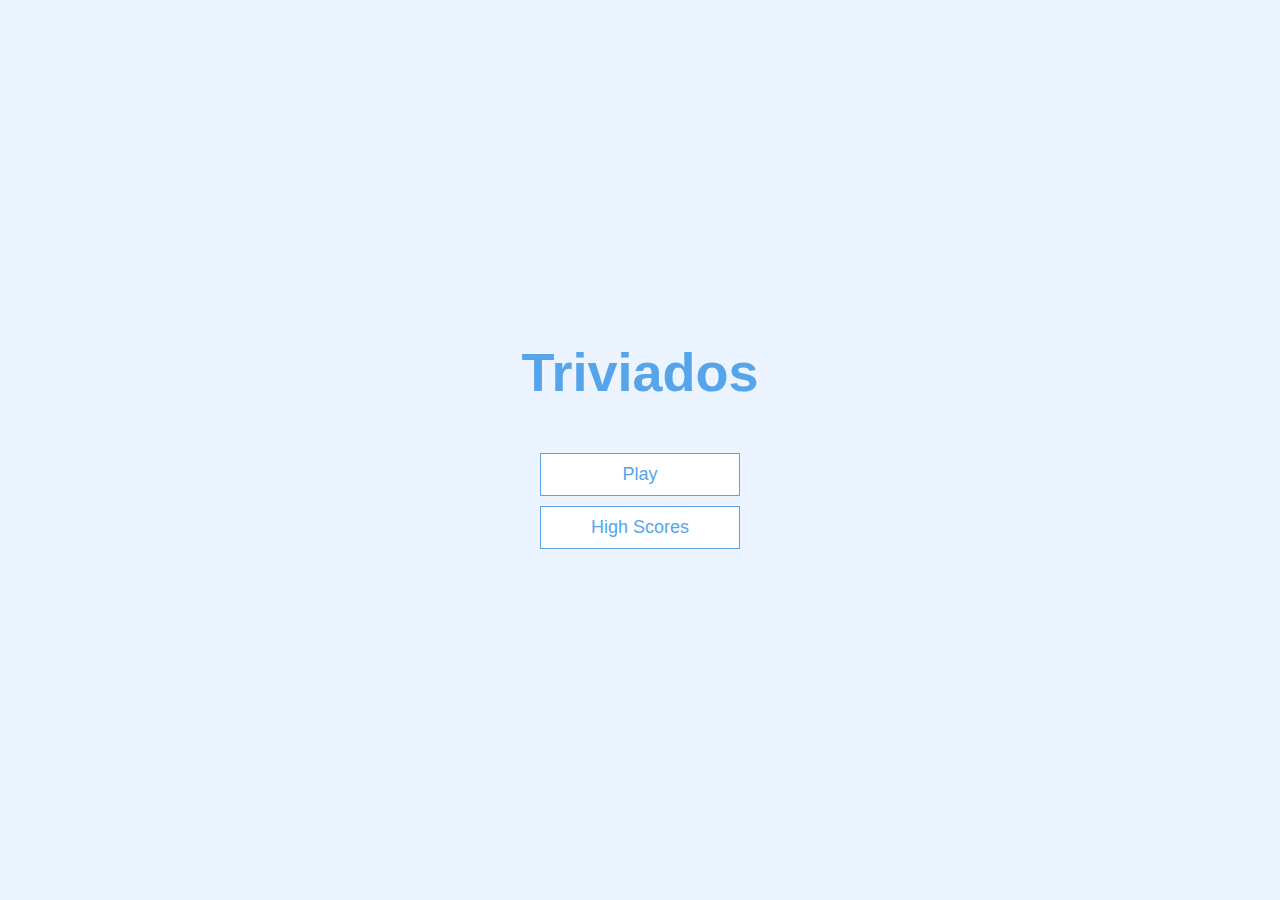
<file: index.html>
<!DOCTYPE html>
<html lang="en">
<head>
  <meta charset="UTF-8">
  <meta name="viewport" content="width=device-width, initial-scale=1.0">
  <link rel="stylesheet" href="styles/index.css">
  <title>Quick quiz</title>
</head>
<body>
  <div class="container">
    <div id="home" class="flex-center flex-column">
      <h1>Triviados</h1>
      <a class="btn" href="game.html">Play</a>
      <a class="btn" href="highscores.html">High Scores</a>
    </div>
  </div>
</body>
</html>
</file>
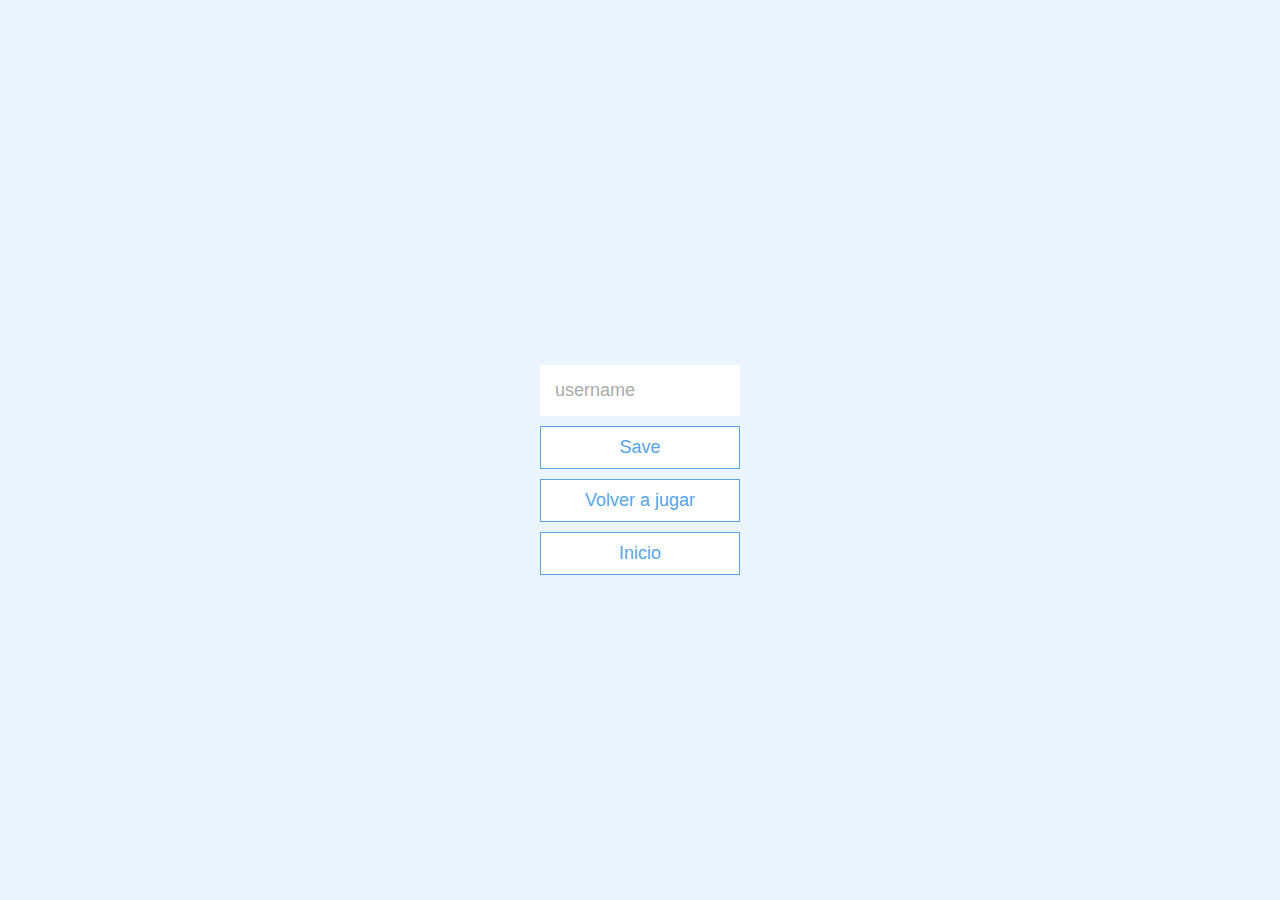
<file: end.html>
<!DOCTYPE html>
<html lang="en">
<head>
  <meta charset="UTF-8">
  <meta name="viewport" content="width=device-width, initial-scale=1.0">
  <title>Bien hecho.</title>
  <link rel="stylesheet" href="styles/index.css" class="css">
</head>
<body>
  <div class="container">
    <div id="end" class="flex-center flex-column">
      <h1 id="finalScore"></h1>
      <form>
      <input 
        type="text" 
        name="username" 
        id="usarname" 
        placeholder="username"
      />
      <button 
        type="submit" 
        class="btn" 
        id="saveScoreBtn"
        onclick="saveHighScore(event)"
        disabled
      >
        Save
      </button>
      </form>
      <a class="btn" href="game.html">Volver a jugar</a>
      <a class="btn" href="index.html">Inicio</a>
    </div>
  </div>
  <script src="end.js"></script>
</body>
</html>
</file>
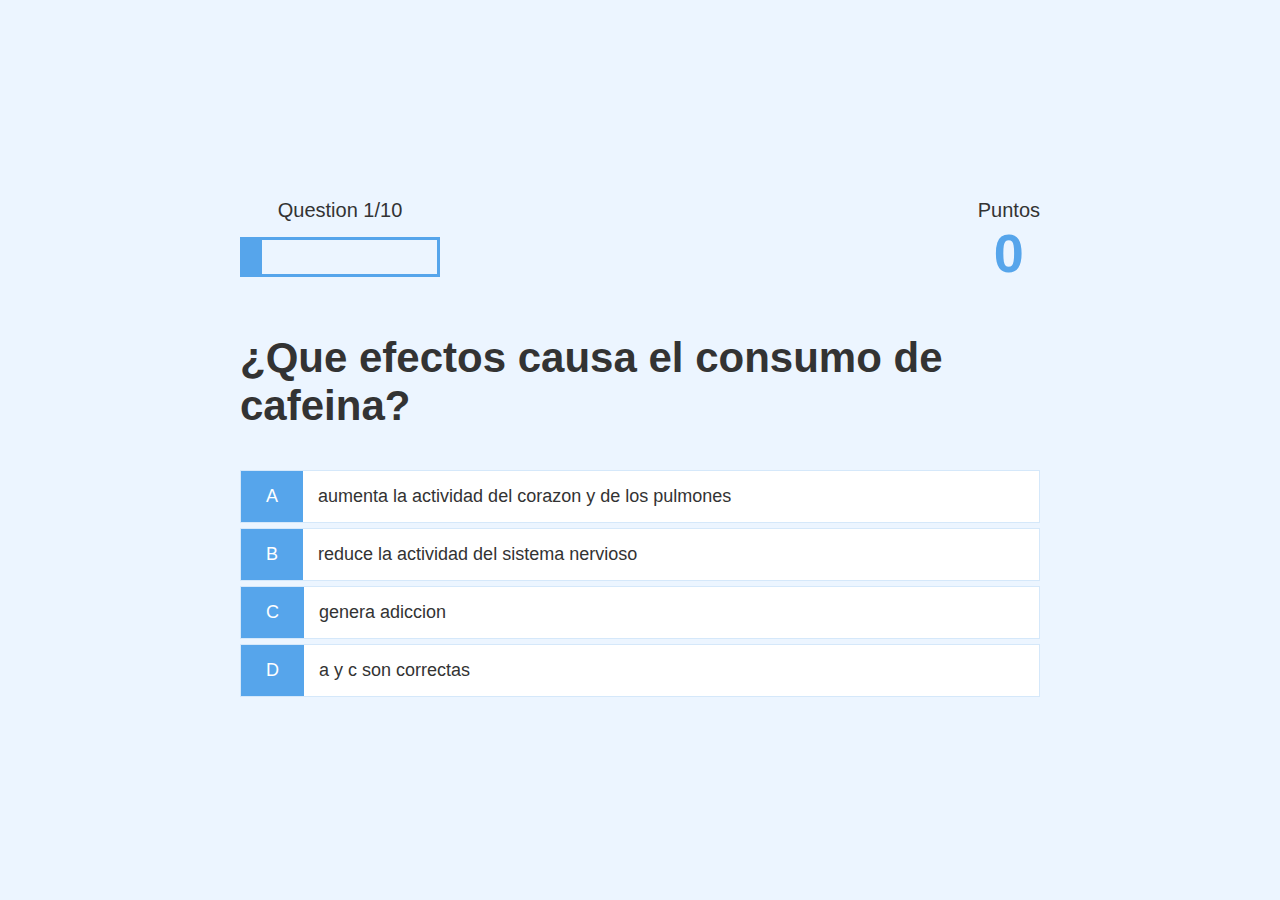
<file: game.html>
<!DOCTYPE html>
<html lang="en">
<head>
  <meta charset="UTF-8">
  <meta name="viewport" content="width=device-width, initial-scale=1.0">
  <title>Quick Quiz</title>
  <link rel="stylesheet" href="styles/index.css">
  <link rel="stylesheet" href="styles/game.css">
</head>
<body>
  <div class="container">
    <div id="game" class="justify-center flex-column">
      <div id="hud">
        <div id="hud-item">
          <p id="progressText" class="hud-prefix">
          Preguntas
          </p>
          <div id="progressBar">
            <div id="progressBarFull"></div>
          </div>
        </div>
        <div id="hud-item">
          <p class="hud-prefix">
            Puntos
          </p>
          <h1 class="hud-main-text" id="score">
            0
          </h1>
        </div>
      </div>
      <h2 id="question">Cual es la respuesta a esta pregunta?</h2>
      <div class="choice-container">
        <p class="choice-prefix">A</p>
        <p class="choice-text" data-number="1"> opcion 1</p>
      </div>
      <div class="choice-container">
        <p class="choice-prefix">B</p>
        <p class="choice-text" data-number="2">opcion 2</p>
      </div>
      <div class="choice-container">
        <p class="choice-prefix">C</p>
        <p class="choice-text" data-number="3">opcion 3</p>
      </div>
      <div class="choice-container">
        <p class="choice-prefix">D</p>
        <p class="choice-text" data-number="4">opcion 4</p>
      </div>
    </div>
  </div>
  </div>
  <script src="game.js"></script>
</body>
</html>
</file>
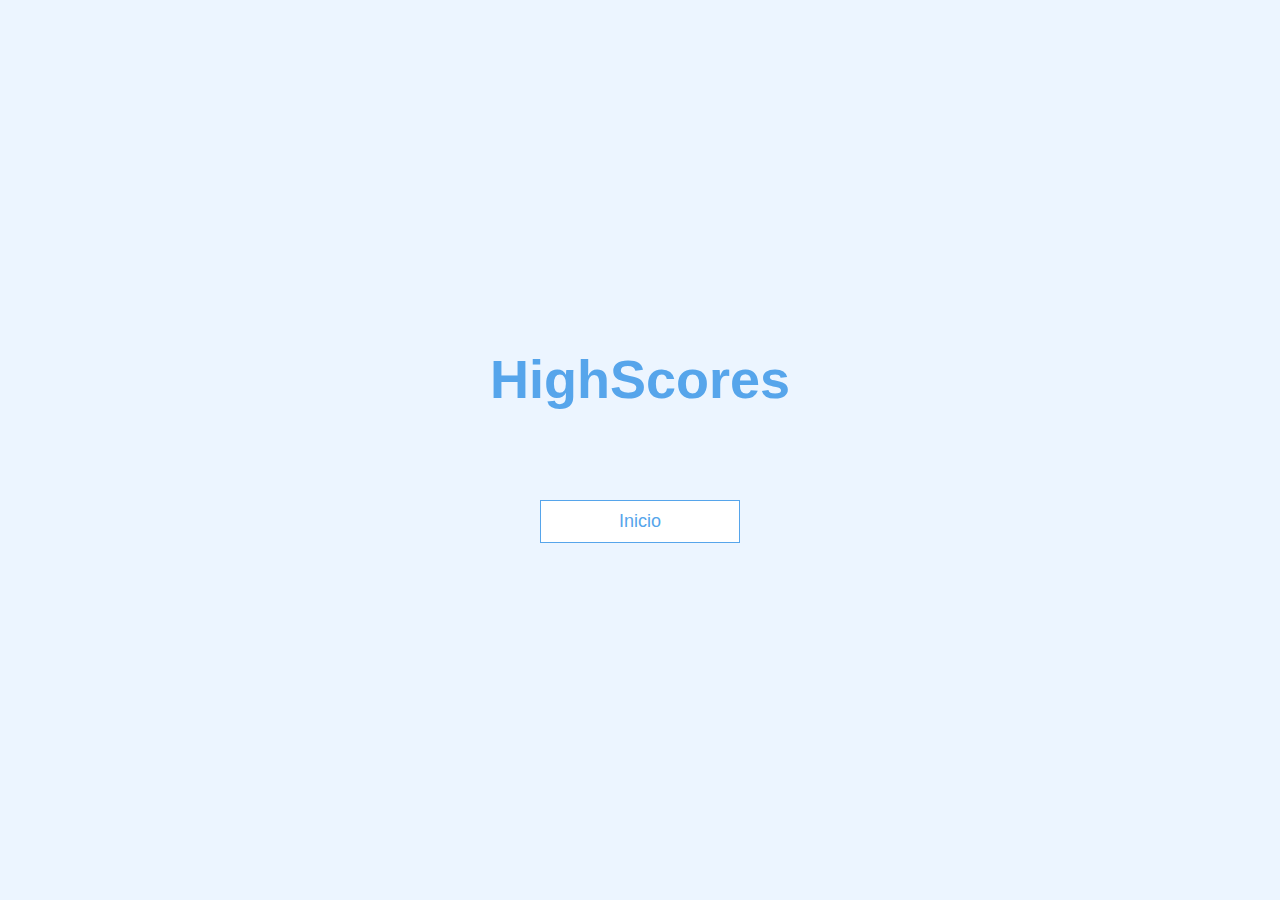
<file: highscores.html>
<!DOCTYPE html>
<html lang="en">
<head>
  <meta charset="UTF-8">
  <meta name="viewport" content="width=device-width, initial-scale=1.0">
  <title>HighScores!</title>
  <link rel="stylesheet" href="styles/index.css">
  <link rel="stylesheet" href="styles/highscores.css">
</head>
<body>
  <div class="container">
    <div id="highscores" class="flex-center flex-column">
      <h1 id="finalScore"> HighScores</h1>
      <ul id="highScoresList"></ul>
      <a href="index.html" class="btn">Inicio</a>
    </div>  
  </div>
<script src="highscores.js"></script>
</body>
</html>
</file>
<file: styles/index.css>
:root {
  background-color : #ecf5ff;
  font-size: 62.5%;
}

*{
  box-sizing: border-box;
  font-family: Arial, Helvetica, sans-serif;
  margin: 0;
  padding: 0;
  color: #333;
}

h1,
h2,
h3,
h4 {
  margin-bottom: 1rem;
}

h1 {
  font-size: 5.4rem;
  color: #56a5eb;
  margin-bottom: 5rem;
}

h1 > span {
  font-size: 2.4rem;
  font-weight: 500;
}

h2 {
  font-size: 4.2rem;
  margin-bottom: 4rem;
  font-weight: 700;
}

h3 {
  font-size: 2.8rem;
  font-weight: 500;
}

/*UTILIDADES */

.container {
  width: 100vw;
  height: 100vh;
  display: flex;
  justify-content: center;
  align-items: center;
  max-width: 80rem;
  margin: 0 auto;
}

.container > * {
  width: 100%;
}

.flex-column {
  display: flex;
  flex-direction: column;
}

.flex-center {
  justify-content: center;
  align-items: center;
}

.justify-center {
  justify-content: center;
}

.text-center {
  text-align: center;
}

.hidden {
  display: none;
}

/* BOTONES */ 

.btn {
  font-size: 1.8rem ;
  padding: 1rem 0;
  width: 20rem;
  text-align: center;
  border: 0.1rem solid #56a5eb;
  margin-bottom: 1rem;
  text-decoration: none;
  color: #56a5eb;
  background-color: white;
}

.btn:hover {
cursor: pointer;
box-shadow: 0 0.4rem 1.4rem 0 rgba(86, 185, 235, 0.5);
transform: translateY(-0.1rem);
transition: transform 150ms;
}

.btn[disabled]:hover {
cursor: not-allowed;
box-shadow: none;
transform: none;
}

/*FORMS*/
form {
  width: 100%;
  display: flex;
  flex-direction: column;
  align-items: center;
}

input {
  margin-bottom: 1rem;
  width: 20rem;
  padding: 1.5rem;
  font-size: 1.8rem;
  border: none;
  box-shadow: 0 0.1rem 1.4rem 0 rgba(86, 185 235 0.5);
}

input::placeholder {
  color: #aaa;
}
</file>
<file: styles/game.css>
.choice-container {
  display: flex;
  margin-bottom: 0.5rem;
  width: 100%;
  font-size: 1.8rem;
  border: 0.1rem solid rgb(86,165,235,0.25);
  background-color: white;
}

.choice-container:hover {
  cursor: pointer;
  box-shadow: 0 0.4rem 1.4rem 0 rgba(86, 185, 235, 0.5);
  transform: translateY(-0.1rem);
  transition: transform 150ms;
}

.choice-prefix {
  padding: 1.5rem 2.5rem;
  background-color: #56a5eb;
  color: white;
}

.choice-text {
  padding: 1.5rem;
  width: 100%;
}

.correct {
  background-color: #28a745;
}

.incorrect {
  background-color: #dc3545 ;
}

/* HUD */

#hud {
  display: flex;
  justify-content: space-between;
}

.hud-prefix {
  text-align: center;
  font-size: 2rem;
}

.hud-main-text {
  text-align: center;
}

/* BARRA DE PROGRESO*/

#progressBar {
  width: 20rem;
  height: 4rem;
  border: 0.3rem solid #56a5eb;
  margin-top: 1.5rem;
}

#progressBarFull {
  height: 3.4rem;
  background-color: #56a5eb;
  width: 0%;
}
</file>
<file: styles/highscores.css>
#highScoresList {
  list-style: none;
  padding-left: 0;
  margin-bottom: 4rem;
}

.high-score {
  font-size: 2.8rem;
  margin-bottom: 0.5rem;
}

.high-score:hover {
  transform:  scale(1.025);
}
</file>
